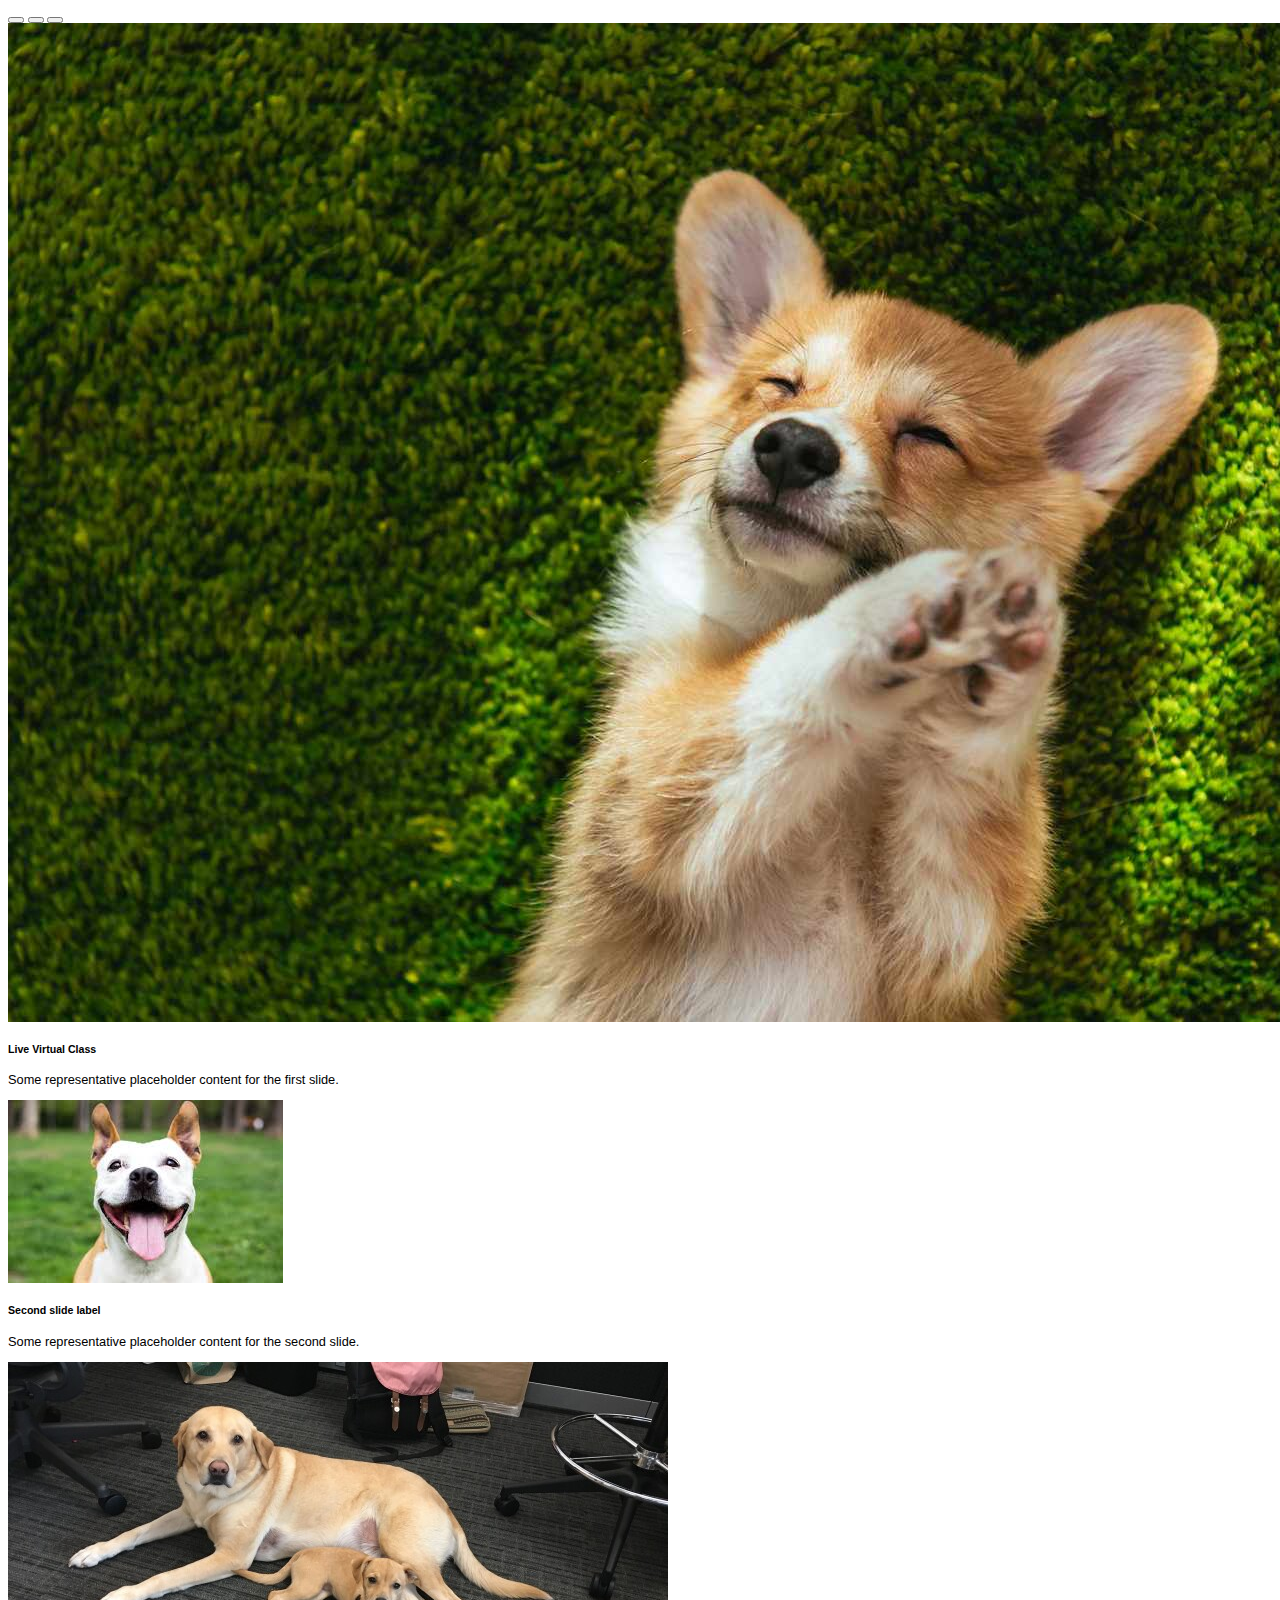
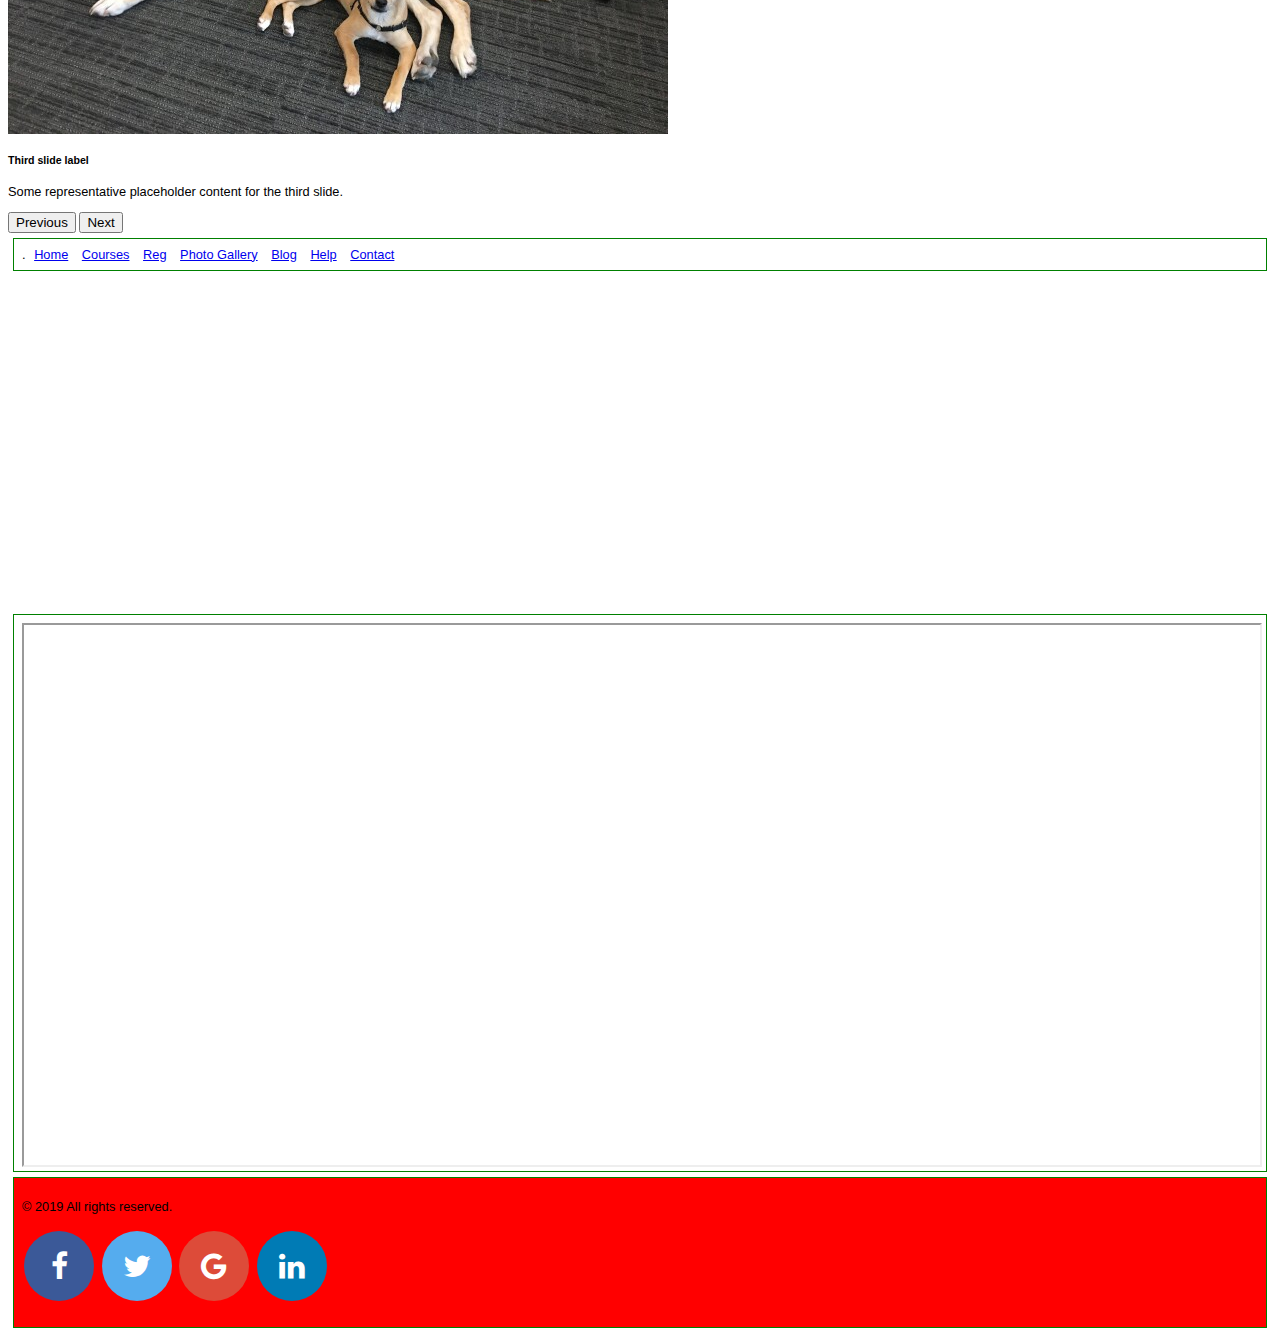
<file: index.html>
<!DOCTYPE html>
<html lang="en">
<head>
    
    
    <meta name="viewport" content="width=device-width, initial-scale=1.0">
    <title>live virtual class</title>
    <link rel="stylesheet" href="https://cdnjs.cloudflare.com/ajax/libs/font-awesome/4.7.0/css/font-awesome.min.css">
    <link rel="stylesheet" href="./css/style.css"> 
    <link href="https://cdn.jsdelivr.net/npm/bootstrap@5.2.3/dist/css/bootstrap.min.css" rel="stylesheet" integrity="sha384-rbsA2VBKQhggwzxH7pPCaAqO46MgnOM80zW1RWuH61DGLwZJEdK2Kadq2F9CUG65" crossorigin="anonymous">
<script src="https://cdn.jsdelivr.net/npm/bootstrap@5.2.3/dist/js/bootstrap.bundle.min.js" integrity="sha384-kenU1KFdBIe4zVF0s0G1M5b4hcpxyD9F7jL+jjXkk+Q2h455rYXK/7HAuoJl+0I4" crossorigin="anonymous"></script>
</head>
<style> 
nav ul li {display:inline; margin:5px;}
.fa {
  padding: 20px;
  font-size: 30px;
  width: 30px;
  text-align: center;
  text-decoration: none;
  margin: 5px 2px;
  border-radius: 50%;
}
header { 
    background-image:url('Flower-Backgrounds.jpeg');
    height: 25vh;
    background-size: cover;
    background-repeat: no-repeat;
    position: relative;
animation: repeat 2s linear as 0s infinite alternate;
}


.fa:hover {
    opacity: 0.7;
}

.fa-facebook {
  background: #3B5998;
  color: white;
}

.fa-twitter {
  background: #55ACEE;
  color: white;
}

.fa-google {
  background: #dd4b39;
  color: white;
}

.fa-linkedin {
  background: #007bb5;
  color: white;
}
.navitem a:hover{
    text-decoration: underline;
    color: #55ACEE;
}


</style>
<body>

    <!-- <div style="background-color : blue";>

 <header>
    </h1> live virtual class </h1>
    <h2>  live virtual class </h2>
    <h3>   live virtual class </h3>
</header>
<pre>
    live virtual class
         live virtual class 
             live virtual class 


</pre>
</div> -->
<!-- <header  class=" abc"  style= "background-image:url(./images/Flower-Backgrounds.jpeg)" >
    <h1 style="color: white; text-align: center;">
        live virtual class
    </h1>
</header> -->
<div id="carouselExampleDark" class="carousel carousel-dark slide" data-bs-ride="carousel">
    <div class="carousel-indicators">
      <button type="button" data-bs-target="#carouselExampleDark" data-bs-slide-to="0" class="active" aria-current="true" aria-label="Slide 1"></button>
      <button type="button" data-bs-target="#carouselExampleDark" data-bs-slide-to="1" aria-label="Slide 2"></button>
      <button type="button" data-bs-target="#carouselExampleDark" data-bs-slide-to="2" aria-label="Slide 3"></button>
    </div>
    <div class="carousel-inner">
      <div class="carousel-item active" data-bs-interval="10000">
        <img src="./images/3.jpeg "class="d-block w-100" alt="...">
        <div class="carousel-caption d-none d-md-block">
          <h5>Live Virtual Class</h5>
          <p>Some representative placeholder content for the first slide.</p>
        </div>
      </div>
      <div class="carousel-item" data-bs-interval="2000">
        <img src="./images/6.jpeg" class="d-block w-100" alt="...">
        <div class="carousel-caption d-none d-md-block">
          <h5>Second slide label</h5>
          <p>Some representative placeholder content for the second slide.</p>
        </div>
      </div>
      <div class="carousel-item">
        <img src="./images/4.jpeg" class="d-block w-100" alt="...">
        <div class="carousel-caption d-none d-md-block">
          <h5>Third slide label</h5>
          <p>Some representative placeholder content for the third slide.</p>
        </div>
      </div>
    </div>
    <button class="carousel-control-prev" type="button" data-bs-target="#carouselExampleDark" data-bs-slide="prev">
      <span class="carousel-control-prev-icon" aria-hidden="true"></span>
      <span class="visually-hidden">Previous</span>
    </button>
    <button class="carousel-control-next" type="button" data-bs-target="#carouselExampleDark" data-bs-slide="next">
      <span class="carousel-control-next-icon" aria-hidden="true"></span>
      <span class="visually-hidden">Next</span>
    </button>
  </div>
<nav>
    <ul class="navitem">
        .
        <li><a href="Home.html" target="home">Home</a></li>
        <li><a href="Courses.html" target="Home"> Courses</a></li>
        <li><a href="Reg.html"target="Home">Reg</a></li>
        <li><a href="Photogallery.html"target="Home">Photo Gallery</a></li>
        <li><a href="Blog.html"target="Home">Blog</a></li>
        <li><a href="Help.html"target="Home">Help</a></li>
        <li><a href="Contact.html"target="Home">Contact</a></li>
    </ul>
</nav>
<br>
<iframe  width="560" height="315" src="https://www.youtube.com/embed/7PkQK9X3j84" title="YouTube video player" frameborder="0" allow="accelerometer; autoplay; clipboard-write; encrypted-media; gyroscope; picture-in-picture; web-share" allowfullscreen></iframe>
<section style="height: 60vh;">
    <iframe src="" name="Home" height="100%" width="100%">
        <h1></h1>
    </iframe>
</section>
<footer>
    <p>&copy; 2019  All rights reserved.
    
    </p>
    <p>
        <a href="#" class="fa fa-facebook"></a>
<a href="#" class="fa fa-twitter"></a>
<a href="#" class="fa fa-google"></a>
<a href="#" class="fa fa-linkedin"></a>
    </p>
</footer>
    
</body>
</html>
</file>
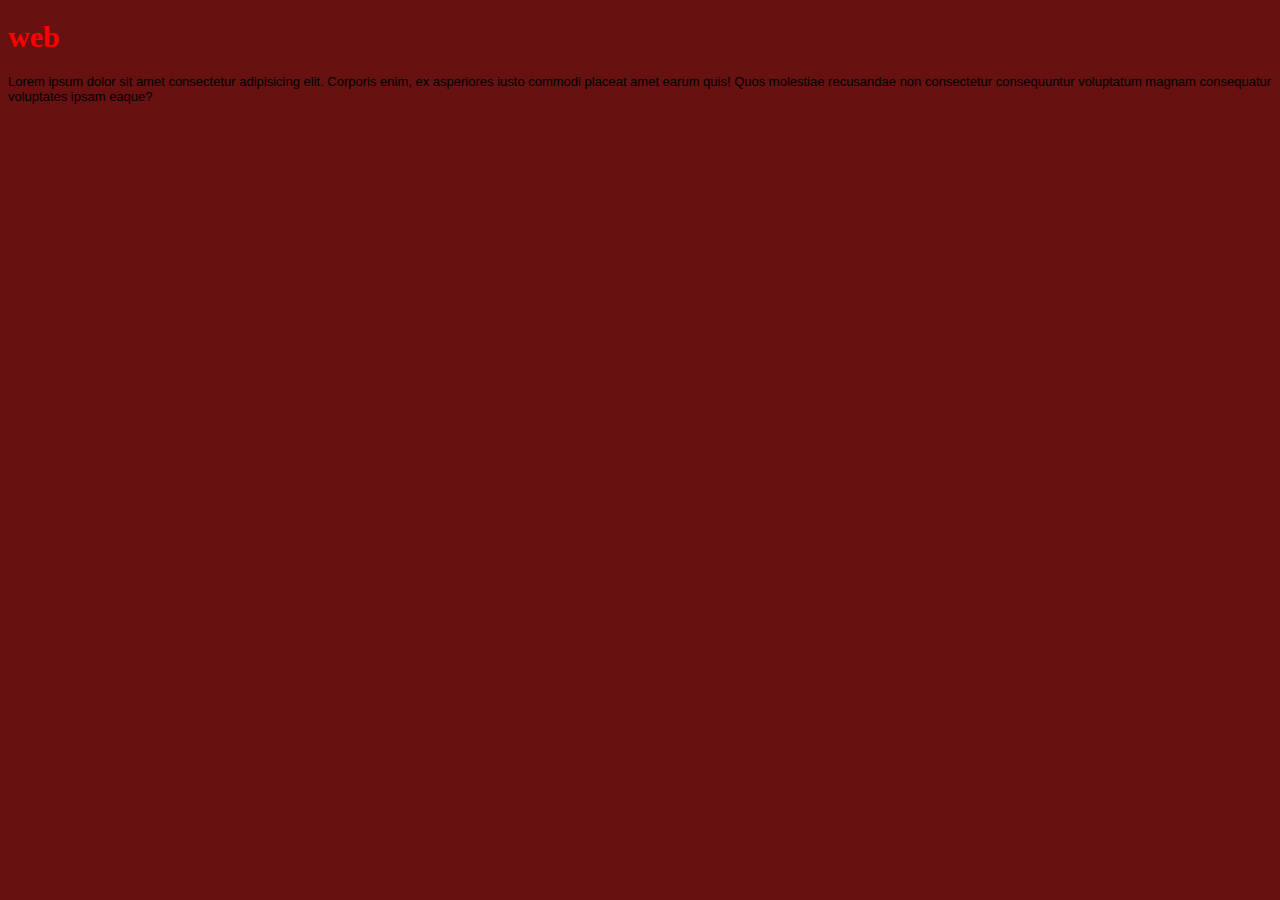
<file: blog.html>
<!DOCTYPE html>
<html lang="en">
<head>
    <meta charset="UTF-8">
    <meta http-equiv="X-UA-Compatible" content="IE=edge">
    <meta name="viewport" content="width=<device-width>, initial-scale=1.0">
    <title>Document</title>
    <style>
        p{
 font-family: arial,san-serif;   
    font-size: 13px;
    color: black;
}

h1{
 font-size:30px;   
}

@media screen and (min-width:761px){
    body{
    background-color:rgb(104, 17, 17);
}
 h1{
    color:red;
}    
}

@media screen and (max-width:460px){
       body{ background-color: #333;
    }
 h1{
    color:red;
}  
p{
    color: white;
}
}



    </style>
</head>
<body>
    <h1>
        web
    </h1>
    <p> Lorem ipsum dolor sit amet consectetur adipisicing elit. Corporis enim, ex asperiores iusto commodi placeat amet earum quis! Quos molestiae recusandae non consectetur consequuntur voluptatum magnam consequatur voluptates ipsam eaque?</p>
</body>
</html>
</file>
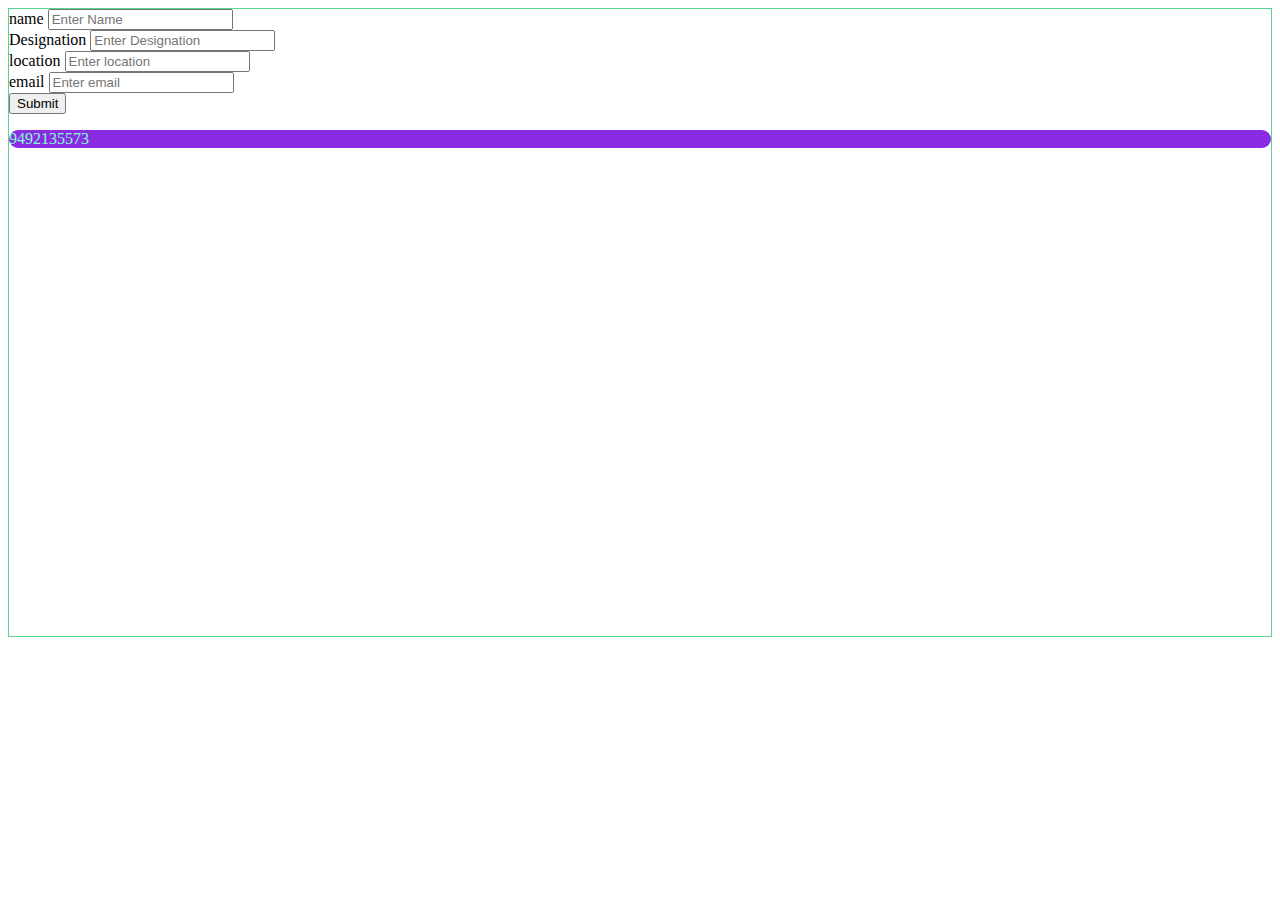
<file: contact.html>
<!DOCTYPE html>
<html lang="en">
<head>
    <meta charset="UTF-8">
    <meta http-equiv="X-UA-Compatible" content="IE=edge">
    <meta name="viewport" content="width=device-width, initial-scale=1.0">
    <title>Document</title>
    <style> 
    p 
    { color: aquamarine;
        border-radius: 28cm;
        
        background-color: blueviolet;
        box-shadow: 5px 5px ß2px ;
    }
    
    .form-container{
        border: 1px solid #58D68D;
    }
    
    
    </style>
</head>
<body>
    <form class="form-container">
       
        <div class="form-contact">
            <label for="InputName">name</label>
            <input type="text" class="form-contact" id="InputName" aria-describedby="Name" placeholder="Enter Name">
            
        </div>

        <div class="form-Faculty">
          <label for="InputDesignation">Designation</label>
          <input type="text" class="form-Faculty" id="InputDesignation" placeholder="Enter Designation">
        </div> 
        <div class="form-student">
            <label for="Inputlocation">location</label>
            <input type="text" class="form-student" id="Inputstudent" aria-describedby="location" placeholder="Enter location">
        </div>
        <div>
            <div class="form-h1">
            <label for="Inputemail">email</label>
            <input type="text" class="form-h1" id="Inputh1" aria-describedby="email" placeholder="Enter email">
        </div>
        <button type="submit" class="btn btn-primary">Submit</button>
    </form>
    <div>
    <p> 9492135573</p>

    <br>
    <iframe  name="home"src="https://www.google.com/maps/embed?pb=!1m18!1m12!1m3!1d3890.3691765737767!2d80.03710011431299!3d12.819404090955873!2m3!1f0!2f0!3f0!3m2!1i1024!2i768!4f13.1!3m3!1m2!1s0x3a52f76c4db87a47%3A0x341fa471f8027d68!2sSRM%20University%2C%20Kattankulathur%2C%20Tamil%20Nadu%20603203!5e0!3m2!1sen!2sin!4v1673939889615!5m2!1sen!2sin" width="600" height="450" style="border:0;" allowfullscreen="" loading="lazy" referrerpolicy="no-referrer-when-downgrade"></iframe>

    </div>
</body>
</html>
</file>
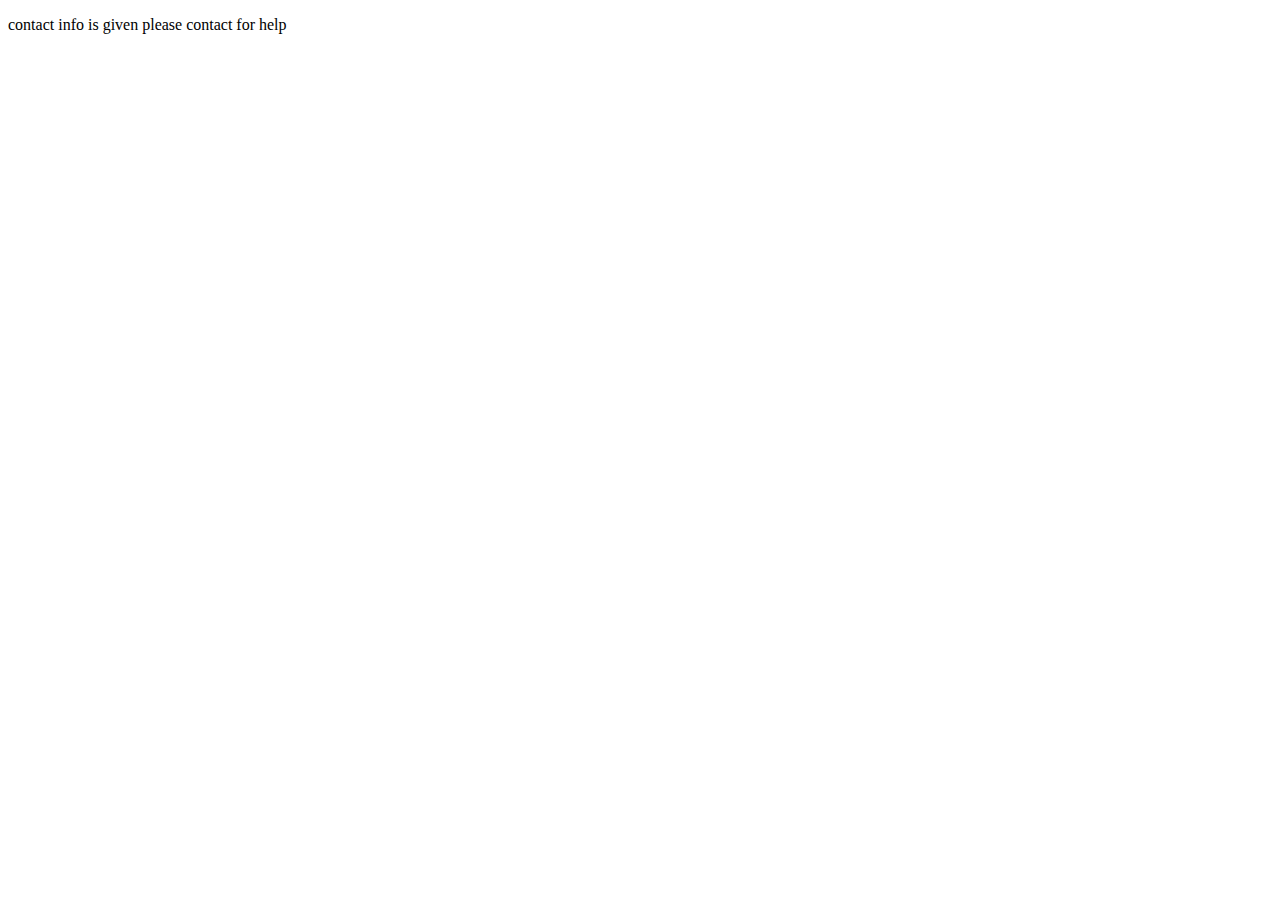
<file: help.html>
<!DOCTYPE html>
<html lang="en">
<head>
    <meta charset="UTF-8">
    <meta http-equiv="X-UA-Compatible" content="IE=edge">
    <meta name="viewport" content="width=P, initial-scale=1.0">
    <title>Document</title>
</head>
<body>
    <p>
        contact info is given please contact for help
    </p>
    
</body>
</html>
</file>
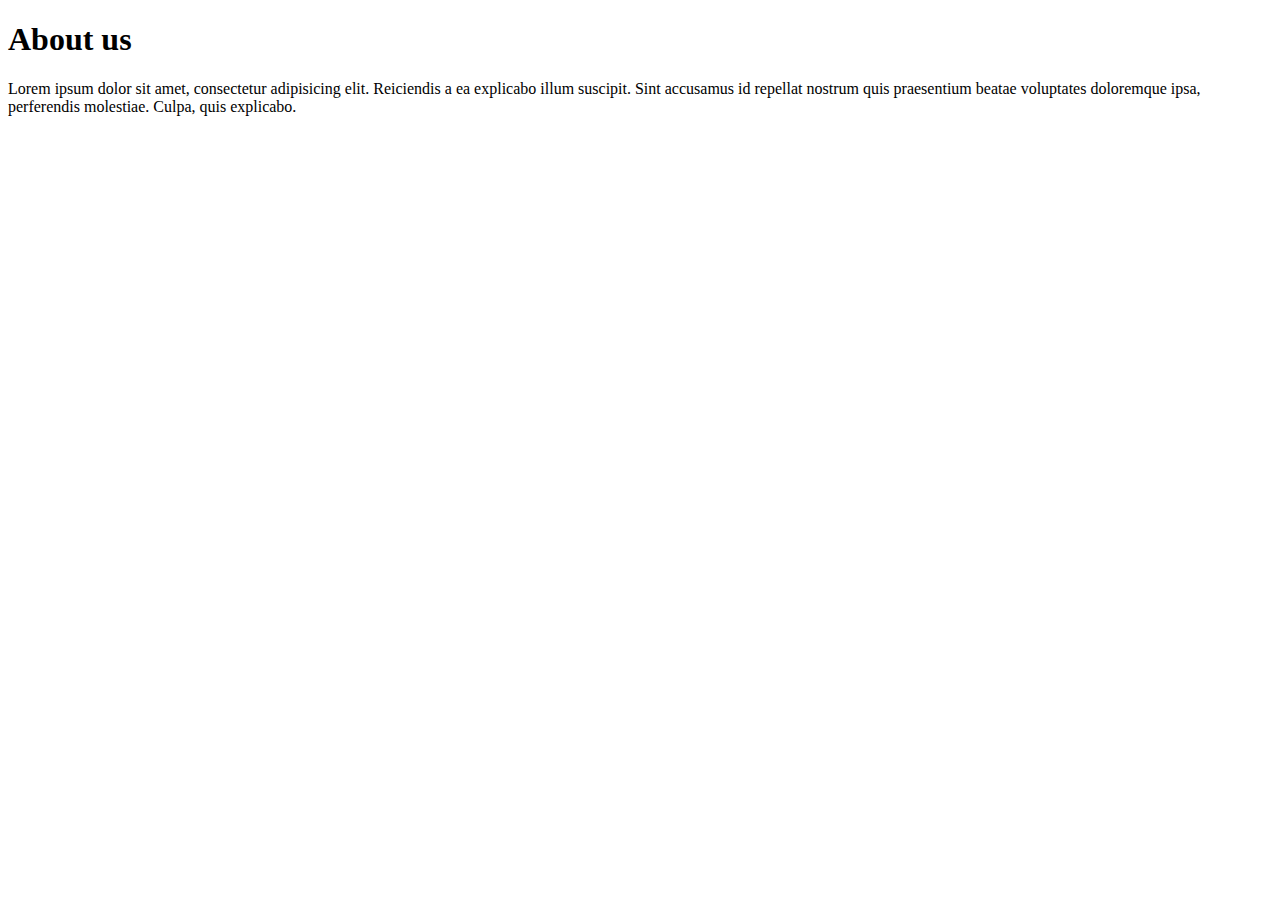
<file: home.html>
<!DOCTYPE html>
<html lang="en">
<head>
    <meta charset="UTF-8">
    <meta http-equiv="X-UA-Compatible" content="IE=edge">
    <meta name="viewport" content="width=device-width, initial-scale=1.0">
    <title>Document</title>
</head>
<body>
    <h1>About us</h1>
    <p> Lorem ipsum dolor sit amet, consectetur adipisicing elit. Reiciendis a ea explicabo illum suscipit. Sint accusamus id repellat nostrum quis praesentium beatae voluptates doloremque ipsa, perferendis molestiae. Culpa, quis explicabo.
        
    </p>
    
</body>
</html>
</file>
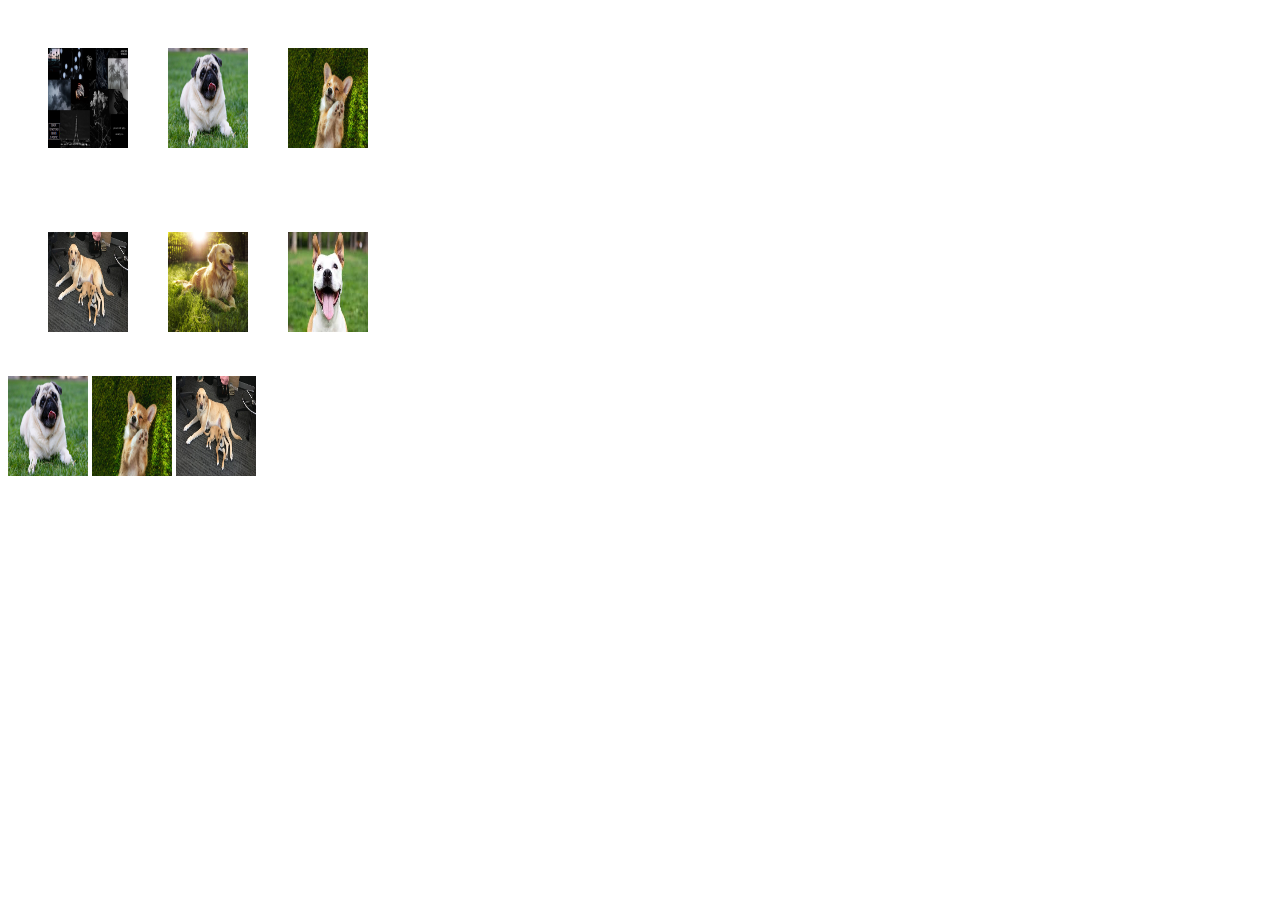
<file: photogallery.html>
<!DOCTYPE html>
<html lang="en">
<head>
    <meta charset="UTF-8">
    <meta http-equiv="X-UA-Compatible" content="IE=edge">
    <meta name="viewport" content="width=device-width, initial-scale=1.0">
    <title>Document</title>
    <style>
        
        img .shadow{
            filter:opacity(30%);
        }
    </style>
</head>
<body>
    
        <table class="center" cellspacing="40" cellpadding="'40" width="200">
            <tr> 
                <td> <img class="shadow" src="images/1.webp"height="100" width="80" ></td>
                <td> <img class="shadow" src="images/2.jpeg"height="100" width="80" ></td>
                <td> <img class="shadow" src="images/3.jpeg" height="100" width="80"></td>
                
            </tr>
        </table>

        <table class="center" cellspacing="40" cellpadding="'40" width="200">
            <tr> 
                
                <td> <img class="ow" src="images/4.jpeg"  height="100" width="80"></td>
                <td> <img class="ow" src="images/5.jpeg" height="100" width="80" ></td>
                <td> <img class="dow" src="images/6.jpeg"  height="100" width="80"></td> 
            </tr>
    </table>
    <table class="center" cellspacing="40" cellpadding="'40" width="200"></table>
    <tr> 
       
                <td> <img class="w" src="images/2.jpeg" height="100" width="80"></td>
                <td> <img class="w" src="images/3.jpeg" height="100" width="80"></td>
                <td> <img class="w" src="images/4.jpeg" height="100" width="80"></td>
                

    </tr>
    </table>

</body>
</html>
</file>
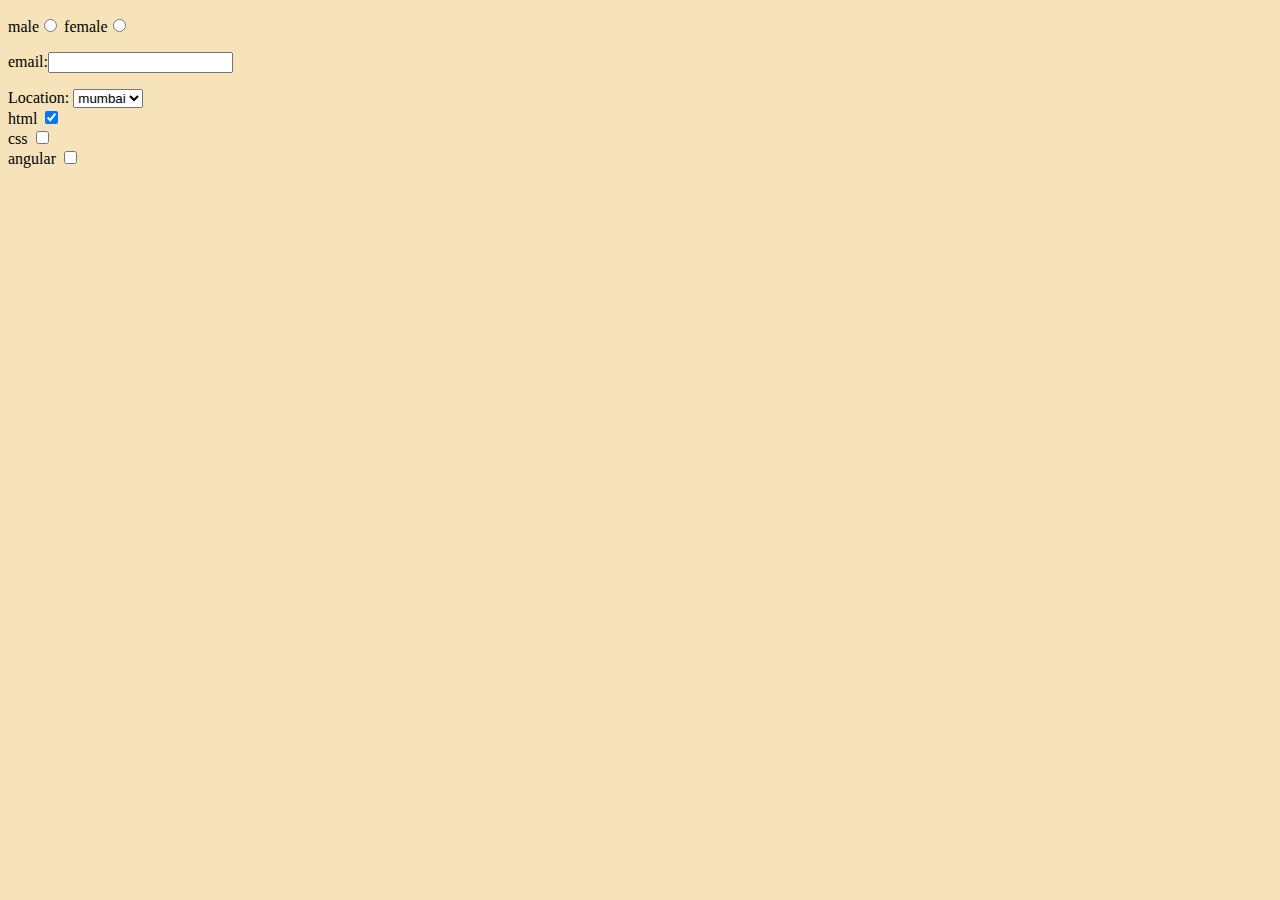
<file: Reg.html>
<!DOCTYPE html>
<html lang="en">
<head>
    <meta charset="UTF-8">
    <meta http-equiv="X-UA-Compatible" content="IE=edge">
    <meta name="viewport" content="width=>, initial-scale=1.0">
    <title>Document</title>
</head>
<body bgcolor="#F6E3BA"</body>
    <form> 
        <p> 
            <label> male<input type="radio" name="gender" value="male" ></label>
            <label> female<input type="radio" name="gender" value="female" ></label>
            <p> <label>email:<input type="email" name="email"></label> </p>
        Location:
        <select name="'location"> 
            <option value=" mumbai">mumbai</option>
                <option value=" bglr">bglr</option>

        </select>
        <br>
        html 
        <input type="checkbox" name="d1"
        id="gfd" value="html" checked>
        <br>
        css
        <input type="checkbox" name="d2"
        value="css">
        <br>
        angular 
        <input type="checkbox" name="d3"
        value="angular">
        <br>

</body>
</html>
</file>
<file: css/style.css>
body {font-family: Verdana, sans-serif; font-size:0.8em;}
header,nav, section,article,footer,figure
{border:1px solid green; margin:5px; padding:8px;}
nav ul {margin:0; padding:0;}
nav ul li {display:inline; margin:5px;}
footer{
    background-color: red;
}
</file>
